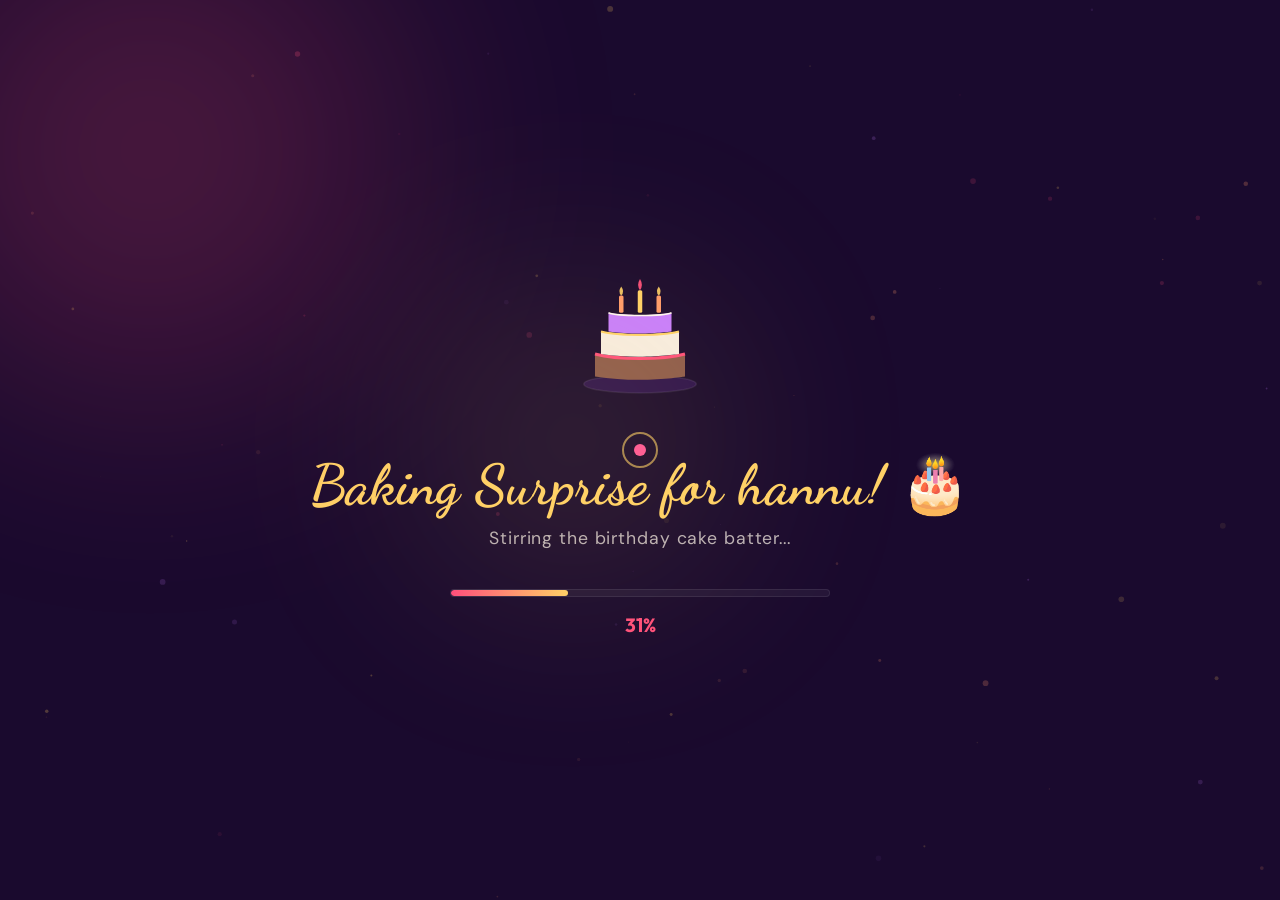
<file: cake.html>
<!DOCTYPE html>
<html lang="en">
<head>
  <meta charset="UTF-8">
  <meta name="viewport" content="width=device-width, initial-scale=1.0">
  <title>Baking the Surprise... 🎂</title>
  <link href="https://fonts.googleapis.com/css2?family=Outfit:wght@300;400;500;600;700;800&family=Dancing+Script:wght@700&family=DM+Sans:wght@300;400;500;700&display=swap" rel="stylesheet">
  <link rel="stylesheet" href="style.css">
</head>
<body>

  <!-- Custom Cursor -->
  <div id="cursor"></div>
  <div id="cursor-trail"></div>

  <!-- Background Particle Canvas -->
  <canvas id="bg-canvas"></canvas>

  <div class="loading-container">
    <div class="hero-glow glow-1"></div>
    <div class="hero-glow glow-3"></div>

    <!-- Small SVG Cake illustration -->
    <div class="loading-cake">
      <svg viewBox="0 0 200 200" xmlns="http://www.w3.org/2000/svg">
        <!-- Plate -->
        <ellipse cx="100" cy="160" rx="75" ry="12" fill="var(--mid)" stroke="var(--border-glass)" stroke-width="2"/>
        
        <!-- Bottom Layer (Chocolate) -->
        <path d="M40 120 C 40 120, 100 130, 160 120 L 160 150 C 160 150, 100 160, 40 150 Z" fill="#8d5b4c" />
        <path d="M40 120 C 70 128, 130 128, 160 120" fill="none" stroke="var(--primary)" stroke-width="4"/>
        
        <!-- Middle Layer (Vanilla/Cream) -->
        <path d="M48 90 C 48 90, 100 98, 152 90 L 152 120 C 152 120, 100 128, 48 120 Z" fill="#f7ede2" />
        <path d="M48 90 C 70 96, 130 96, 152 90" fill="none" stroke="var(--secondary)" stroke-width="3"/>

        <!-- Top Layer (Berry) -->
        <path d="M58 65 C 58 65, 100 72, 142 65 L 142 90 C 142 90, 100 96, 58 90 Z" fill="var(--lilac)" />
        <path d="M58 65 C 70 70, 130 70, 142 65" fill="none" stroke="#fff8f0" stroke-width="2"/>

        <!-- Candles -->
        <!-- Center Candle -->
        <rect x="97" y="35" width="6" height="30" fill="var(--secondary)" rx="2"/>
        <path d="M100 20 Q105 28 100 35 Q95 28 100 20 Z" fill="var(--primary)" opacity="0.95"/>
        
        <!-- Left Candle -->
        <rect x="72" y="42" width="6" height="23" fill="var(--accent)" rx="2"/>
        <path d="M75 30 Q80 37 75 42 Q70 37 75 30 Z" fill="var(--secondary)" opacity="0.9"/>
        
        <!-- Right Candle -->
        <rect x="122" y="42" width="6" height="23" fill="var(--accent)" rx="2"/>
        <path d="M125 30 Q130 37 125 42 Q120 37 125 30 Z" fill="var(--secondary)" opacity="0.9"/>
      </svg>
    </div>

    <!-- Status Loading Message -->
    <h1 class="loading-text">Baking the Birthday Magic...</h1>
    <p class="loading-subtext" id="status-desc">Pre-heating ovens and whipping the frosting...</p>

    <!-- Progress Loader Bar -->
    <div class="progress-container">
      <div class="progress-bar-fill" id="progress-fill"></div>
    </div>
    
    <div class="progress-counter" id="progress-counter">0%</div>
  </div>

  <!-- Shared Javascript -->
  <script src="shared.js"></script>
  <script>
    const progressFill = document.getElementById("progress-fill");
    const progressCounter = document.getElementById("progress-counter");
    const statusDesc = document.getElementById("status-desc");

    const recipientName = activeConfig ? activeConfig.name : "hannu";
    document.querySelector(".loading-text").textContent = `Baking Surprise for ${recipientName}! 🎂`;

    const statusUpdates = [
      { pct: 0, text: "Pre-heating ovens & preparing frosting..." },
      { pct: 15, text: "Measuring ingredients with lots of love..." },
      { pct: 30, text: "Stirring the birthday cake batter..." },
      { pct: 45, text: "Pouring the mixture into layers..." },
      { pct: 60, text: "Baking the sponge cake layers..." },
      { pct: 75, text: "Spreading sweet cream & strawberry syrup..." },
      { pct: 90, text: "Lighting the virtual candles..." },
      { pct: 98, text: "Ready to blow out!" }
    ];

    let currentProgress = 0;
    const duration = 3500; // 3.5 seconds
    const intervalTime = 40; // update speed
    const increment = (100 / (duration / intervalTime));

    const loadingTimer = setInterval(() => {
      currentProgress += increment;
      if (currentProgress >= 100) {
        currentProgress = 100;
        clearInterval(loadingTimer);
        
        // Final chime sound
        playSuccessChime();

        // Redirect
        setTimeout(() => {
          window.location.href = "celebration.html";
        }, 300);
      }

      const roundedProgress = Math.floor(currentProgress);
      progressFill.style.width = roundedProgress + "%";
      progressCounter.textContent = roundedProgress + "%";

      // Update description text based on percentage
      const matchingStatus = statusUpdates.reduce((prev, curr) => {
        return (roundedProgress >= curr.pct) ? curr : prev;
      }, statusUpdates[0]);
      
      statusDesc.textContent = matchingStatus.text;
    }, intervalTime);
  </script>
</body>
</html>
</file>
<file: style.css>
/* ─── CUSTOM THEME VARIABLES ────────────────── */
:root {
  --primary: #ff4f7b;
  --primary-glow: rgba(255, 79, 123, 0.4);
  --secondary: #ffd166;
  --secondary-glow: rgba(255, 209, 102, 0.4);
  --accent: #ff9b6a;
  --lilac: #c77dff;
  --cream: #fff8f0;
  --dark: #1a0a2e;
  --mid: #2d124d;
  --bg-glass: rgba(255, 255, 255, 0.04);
  --border-glass: rgba(255, 255, 255, 0.08);
  --font-heading: 'Outfit', sans-serif;
  --font-body: 'DM Sans', sans-serif;
  --font-handwriting: 'Dancing Script', cursive;
  --shadow-glow: 0 8px 32px var(--primary-glow);
}

[data-theme="cosmic"] {
  --primary: #e0aaff;
  --primary-glow: rgba(224, 170, 255, 0.4);
  --secondary: #c77dff;
  --secondary-glow: rgba(199, 125, 255, 0.4);
  --accent: #9d4edd;
  --lilac: #5a189a;
  --dark: #10002b;
  --mid: #240046;
  --cream: #f3e5f5;
  --bg-glass: rgba(255, 255, 255, 0.03);
  --border-glass: rgba(199, 125, 255, 0.15);
}

[data-theme="emerald"] {
  --primary: #52b788;
  --primary-glow: rgba(82, 183, 136, 0.4);
  --secondary: #d4af37;
  --secondary-glow: rgba(212, 175, 55, 0.4);
  --accent: #74c69d;
  --lilac: #2d6a4f;
  --dark: #081c15;
  --mid: #1b4332;
  --cream: #e8f5e9;
  --bg-glass: rgba(255, 255, 255, 0.04);
  --border-glass: rgba(82, 183, 136, 0.15);
}

[data-theme="retro"] {
  --primary: #ff007f;
  --primary-glow: rgba(255, 0, 127, 0.5);
  --secondary: #00ffff;
  --secondary-glow: rgba(0, 255, 255, 0.5);
  --accent: #39ff14;
  --lilac: #bd00ff;
  --dark: #050505;
  --mid: #151515;
  --cream: #f0f0f0;
  --bg-glass: rgba(255, 255, 255, 0.05);
  --border-glass: rgba(255, 0, 127, 0.2);
}

/* ─── BASE RESET & STYLES ──────────────────── */
*, *::before, *::after { box-sizing: border-box; margin: 0; padding: 0; }
html { scroll-behavior: smooth; height: 100%; }
body {
  background: var(--dark);
  color: var(--cream);
  font-family: var(--font-body);
  overflow-x: hidden;
  min-height: 100vh;
  cursor: none;
  transition: background 0.5s ease;
  position: relative;
}

/* Custom Scrollbar */
::-webkit-scrollbar { width: 8px; height: 8px; }
::-webkit-scrollbar-track { background: var(--dark); }
::-webkit-scrollbar-thumb { background: var(--mid); border-radius: 99px; }
::-webkit-scrollbar-thumb:hover { background: var(--primary); }

/* ─── CANVAS CONFETTI BG ────────────────────── */
#bg-canvas {
  position: fixed; inset: 0; z-index: 0; pointer-events: none;
  opacity: .45;
}

/* ─── CUSTOM CURSOR ─────────────────────────── */
#cursor {
  width: 12px; height: 12px;
  background: var(--primary);
  border-radius: 50%;
  position: fixed; top: 0; left: 0;
  pointer-events: none; z-index: 99999;
  transform: translate3d(0, 0, 0) translate(-50%,-50%);
  mix-blend-mode: screen;
  transition: background 0.3s;
}
#cursor-trail {
  width: 36px; height: 36px;
  border: 2px solid var(--secondary);
  border-radius: 50%;
  position: fixed; top: 0; left: 0;
  pointer-events: none; z-index: 99998;
  transform: translate3d(0, 0, 0) translate(-50%,-50%);
  opacity: .6;
  transition: width 0.25s, height 0.25s, border-color 0.25s, background 0.25s;
}

/* ─── KEYFRAME ANIMATIONS ────────────────────── */
@keyframes floatGlow {
  0%,100% { transform: translate(0,0) scale(1); }
  50%      { transform: translate(30px,-30px) scale(1.15); }
}
@keyframes fadeUp   { from { opacity:0; transform:translateY(30px); } to { opacity:1; transform:none; } }
@keyframes fadeDown { from { opacity:0; transform:translateY(-20px); } to { opacity:1; transform:none; } }
@keyframes flicker {
  0% { transform: scale(1) rotate(-2deg); }
  100% { transform: scale(1.1) rotate(2deg); }
}
@keyframes heartbeat {
  0%,100% { transform: scale(1); }
  14%      { transform: scale(1.2); }
  28%      { transform: scale(1); }
  42%      { transform: scale(1.15); }
  56%      { transform: scale(1); }
}
@keyframes riseUp {
  0%   { transform: translateY(0) rotate(-8deg); opacity: 0; }
  10%  { opacity: .7; }
  90%  { opacity: .7; }
  100% { transform: translateY(-110vh) rotate(8deg); opacity: 0; }
}
@keyframes rotateSlow { to { transform: rotate(360deg); } }
@keyframes pulseGlow {
  0%, 100% { box-shadow: 0 0 15px var(--primary-glow); }
  50% { box-shadow: 0 0 30px var(--primary); }
}
@keyframes floatUpStar {
  0% { transform: translateY(100vh) scale(0); opacity: 0; }
  10% { opacity: 1; }
  90% { opacity: 1; }
  100% { transform: translateY(-20vh) translateX(var(--star-tx)) scale(1.5) rotate(720deg); opacity: 0; }
}
@keyframes shake {
  0%, 100% { transform: scale(1.05) rotate(0deg); box-shadow: 0 0 25px var(--secondary); }
  25% { transform: scale(1.05) rotate(-3deg); }
  75% { transform: scale(1.05) rotate(3deg); }
}

/* Confetti Falling */
.confetti-piece {
  position: fixed; top: -10px;
  width: 8px; height: 14px;
  border-radius: 2px;
  pointer-events: none; z-index: 9997;
  animation: confettiFall linear forwards;
}
@keyframes confettiFall {
  0%   { transform: translate(0,0) rotateZ(0deg);   opacity: 1; }
  100% { transform: translate(var(--tx), 100vh) rotateZ(720deg); opacity: 0; }
}

/* ─── GLOWS & BACKGROUND EFFECTS ──────────────── */
.hero-glow {
  position: absolute;
  width: 500px; height: 500px;
  border-radius: 50%;
  filter: blur(120px);
  opacity: .2;
  pointer-events: none;
  z-index: 0;
}
.glow-1 { background: var(--primary); top: -100px; left: -100px; animation: floatGlow 8s ease-in-out infinite; }
.glow-2 { background: var(--lilac); bottom: -100px; right: -100px; animation: floatGlow 10s ease-in-out infinite reverse; }
.glow-3 { background: var(--secondary); top: 35%; left: 35%; width: 250px; height: 250px; animation: floatGlow 6s ease-in-out infinite 2s; }

/* ─── LAYOUTS & CONTAINERS ────────────────────── */
.reveal { opacity: 0; transform: translateY(40px); transition: opacity .8s ease, transform .8s ease; }
.reveal.visible { opacity: 1; transform: none; }

.section-label {
  font-size: .75rem; letter-spacing: .25em; text-transform: uppercase;
  color: var(--lilac); margin-bottom: 0.5rem;
  font-weight: 700;
  text-align: center;
}
.section-title {
  font-family: var(--font-heading);
  font-size: clamp(2rem, 6vw, 3.5rem);
  font-weight: 700;
  text-align: center; margin-bottom: 1rem;
}
.section-title em {
  font-style: italic;
  background: linear-gradient(135deg, var(--secondary), var(--accent));
  -webkit-background-clip: text; -webkit-text-fill-color: transparent; background-clip: text;
}
.divider {
  max-width: 200px; height: 2px; margin: 1rem auto;
  background: linear-gradient(90deg, transparent, var(--secondary), transparent);
}

/* ─── PAGE 1: PASSCODE SPLIT SCREEN ───────────── */
.split-screen {
  display: flex;
  min-height: 100vh;
  width: 100%;
}
.split-left {
  flex: 1.2;
  position: relative;
  background: linear-gradient(135deg, var(--mid), var(--dark));
  display: flex;
  align-items: center;
  justify-content: center;
  overflow: hidden;
}
.split-left img {
  width: 100%;
  height: 100%;
  object-fit: cover;
  opacity: 0.75;
  filter: contrast(1.1) brightness(0.85);
  transition: transform 12s ease;
}
.split-screen:hover .split-left img {
  transform: scale(1.08);
}
.split-left-overlay {
  position: absolute;
  inset: 0;
  background: linear-gradient(to right, rgba(26, 10, 46, 0.4), var(--dark));
  z-index: 1;
}
.split-left-photo {
  position: absolute;
  top: 10%;
  left: 8%;
  width: 240px;
  height: 320px;
  border-radius: 26px;
  overflow: hidden;
  border: 2px solid rgba(255, 255, 255, 0.18);
  box-shadow: 0 30px 70px rgba(0, 0, 0, 0.35);
  background: rgba(255, 255, 255, 0.05);
  z-index: 2;
}
.split-left-photo img {
  width: 100%;
  height: 100%;
  object-fit: cover;
  display: block;
}
.split-left-content {
  position: absolute;
  bottom: 10%;
  left: 8%;
  z-index: 2;
  max-width: 80%;
  text-align: left;
}
.split-left-title {
  font-family: var(--font-heading);
  font-size: clamp(2.5rem, 5vw, 4.5rem);
  font-weight: 800;
  line-height: 1.1;
  background: linear-gradient(135deg, #fff, var(--secondary));
  -webkit-background-clip: text; -webkit-text-fill-color: transparent;
}
.split-left-subtitle {
  font-size: 1.2rem;
  color: rgba(255, 248, 240, 0.8);
  margin-top: 1rem;
  font-family: var(--font-handwriting);
  font-size: 1.8rem;
}

.split-right {
  flex: 1;
  display: flex;
  flex-direction: column;
  align-items: center;
  justify-content: center;
  padding: 3rem;
  position: relative;
  z-index: 2;
}

.passcode-card {
  background: var(--bg-glass);
  border: 1px solid var(--border-glass);
  border-radius: 28px;
  padding: 3rem;
  width: 100%;
  max-width: 440px;
  text-align: center;
  backdrop-filter: blur(20px);
  -webkit-backdrop-filter: blur(20px);
  box-shadow: 0 15px 35px rgba(0,0,0,0.3);
  z-index: 10;
  animation: fadeUp 0.8s ease;
}

.passcode-title {
  font-family: var(--font-heading);
  font-size: 1.8rem;
  font-weight: 700;
  margin-bottom: 0.5rem;
}
.passcode-subtitle {
  font-size: 0.9rem;
  color: rgba(255,248,240,0.6);
  margin-bottom: 2rem;
}

/* Digits entries */
.passcode-inputs {
  display: flex;
  justify-content: space-between;
  gap: 8px;
  margin-bottom: 1.5rem;
}
.digit-input {
  width: 50px;
  height: 60px;
  background: rgba(255,255,255,0.05);
  border: 1px solid var(--border-glass);
  border-radius: 12px;
  font-family: var(--font-heading);
  font-size: 1.8rem;
  font-weight: 700;
  text-align: center;
  color: var(--cream);
  transition: all 0.3s cubic-bezier(0.175, 0.885, 0.32, 1.275);
}
.digit-input:focus {
  outline: none;
  border-color: var(--primary);
  background: rgba(255, 79, 123, 0.1);
  box-shadow: 0 0 12px var(--primary-glow);
  transform: scale(1.05);
}

.btn-primary {
  display: inline-flex;
  align-items: center;
  justify-content: center;
  gap: 8px;
  width: 100%;
  background: linear-gradient(135deg, var(--primary), var(--accent));
  color: #fff;
  border: none;
  border-radius: 99px;
  padding: 0.9rem 2rem;
  font-size: 1rem;
  font-weight: 600;
  cursor: none;
  box-shadow: var(--shadow-glow);
  transition: all 0.3s;
  margin-top: 1rem;
}
.btn-primary:hover {
  transform: translateY(-2px);
  box-shadow: 0 12px 40px var(--primary-glow);
}

.btn-secondary {
  display: inline-flex;
  align-items: center;
  justify-content: center;
  gap: 8px;
  width: 100%;
  background: rgba(255,255,255,0.05);
  border: 1px solid var(--border-glass);
  color: var(--secondary);
  border-radius: 99px;
  padding: 0.8rem 2rem;
  font-size: 0.9rem;
  font-weight: 500;
  cursor: none;
  transition: all 0.3s;
  margin-top: 0.8rem;
}
.btn-secondary:hover {
  background: rgba(255, 209, 102, 0.15);
  border-color: var(--secondary);
}

/* Large Passcode Overlay */
.large-passcode-overlay {
  position: fixed;
  inset: 0;
  background: rgba(10, 3, 20, 0.95);
  backdrop-filter: blur(25px);
  -webkit-backdrop-filter: blur(25px);
  display: flex;
  flex-direction: column;
  align-items: center;
  justify-content: center;
  z-index: 1000;
  opacity: 0;
  pointer-events: none;
  transition: opacity 0.5s ease;
}
.large-passcode-overlay.active {
  opacity: 1;
  pointer-events: all;
}
.large-passcode-content {
  text-align: center;
  transform: scale(0.9);
  transition: transform 0.5s cubic-bezier(0.175, 0.885, 0.32, 1.275);
}
.large-passcode-overlay.active .large-passcode-content {
  transform: scale(1);
}
.large-passcode-lbl {
  font-size: 1.1rem;
  text-transform: uppercase;
  letter-spacing: 0.3em;
  color: var(--secondary);
  margin-bottom: 1.5rem;
}
.large-passcode-digits {
  font-family: var(--font-heading);
  font-size: clamp(4rem, 15vw, 9rem);
  font-weight: 800;
  line-height: 1;
  letter-spacing: 0.15em;
  padding-left: 0.15em;
  background: linear-gradient(135deg, #fff 20%, var(--primary) 60%, var(--secondary) 100%);
  -webkit-background-clip: text;
  -webkit-text-fill-color: transparent;
  filter: drop-shadow(0 0 30px var(--primary-glow));
  animation: pulseGlow 2.5s infinite;
}
.large-passcode-desc {
  margin-top: 2rem;
  font-size: 1.1rem;
  color: rgba(255,248,240,0.6);
  max-width: 400px;
}
.large-passcode-close {
  margin-top: 3rem;
  background: var(--bg-glass);
  border: 1px solid var(--border-glass);
  padding: 0.8rem 2rem;
  color: var(--cream);
  border-radius: 99px;
  cursor: none;
  font-weight: 600;
  transition: all 0.3s;
}
.large-passcode-close:hover {
  background: var(--cream);
  color: var(--dark);
}

.error-message {
  color: var(--primary);
  font-size: 0.85rem;
  margin-top: 8px;
  height: 18px;
  opacity: 0;
  transition: opacity 0.3s;
}
.error-message.show {
  opacity: 1;
}

/* ─── PAGE 2: CAKE & LOADING SCREEN ───────────── */
.loading-container {
  display: flex;
  flex-direction: column;
  align-items: center;
  justify-content: center;
  min-height: 100vh;
  padding: 2rem;
  text-align: center;
  position: relative;
  z-index: 10;
}
.loading-cake {
  margin-bottom: 2rem;
  animation: bounce 1.8s ease-in-out infinite alternate;
}
@keyframes bounce {
  0% { transform: translateY(0) scale(1); }
  100% { transform: translateY(-15px) scale(1.02); }
}

.loading-cake svg {
  width: 150px;
  height: 150px;
}

.loading-text {
  font-family: var(--font-handwriting);
  font-size: clamp(2rem, 5vw, 3.5rem);
  color: var(--secondary);
  margin-bottom: 0.5rem;
  animation: fadeUp 1s ease;
}
.loading-subtext {
  font-size: 1.1rem;
  color: rgba(255, 248, 240, 0.7);
  margin-bottom: 2.5rem;
  letter-spacing: 0.05em;
}

.progress-container {
  width: 100%;
  max-width: 380px;
  background: rgba(255, 255, 255, 0.05);
  border: 1px solid var(--border-glass);
  height: 8px;
  border-radius: 99px;
  overflow: hidden;
  position: relative;
}
.progress-bar-fill {
  height: 100%;
  background: linear-gradient(90deg, var(--primary), var(--secondary));
  width: 0%;
  border-radius: 99px;
  transition: width 0.1s linear;
}
.progress-counter {
  margin-top: 1rem;
  font-family: var(--font-heading);
  font-size: 1.2rem;
  font-weight: 700;
  color: var(--primary);
}

/* ─── PAGE 3: CELEBRATION & WISH ─────────────── */
.celebration-hero {
  min-height: 100vh;
  display: flex;
  flex-direction: column;
  align-items: center;
  justify-content: center;
  text-align: center;
  padding: 3rem 2rem;
  position: relative;
  z-index: 5;
}
.celebration-title-container {
  margin-bottom: 2rem;
  animation: fadeDown 1.2s cubic-bezier(0.16, 1, 0.3, 1);
}
.celebration-eyebrow {
  font-family: var(--font-handwriting);
  font-size: clamp(2rem, 5vw, 3.2rem);
  color: var(--accent);
  margin-bottom: 0.5rem;
}
.celebration-giant-text {
  font-family: var(--font-heading);
  font-size: clamp(4.5rem, 14vw, 10rem);
  font-weight: 900;
  line-height: 0.9;
  letter-spacing: -0.04em;
  background: linear-gradient(135deg, #fff 10%, var(--primary) 40%, var(--secondary) 85%);
  -webkit-background-clip: text;
  -webkit-text-fill-color: transparent;
  filter: drop-shadow(0 0 40px var(--primary-glow));
}
.celebration-subtitle {
  font-size: 1.25rem;
  color: rgba(255,248,240,0.7);
  max-width: 600px;
  margin: 1.5rem auto 0;
  line-height: 1.6;
}

/* Interactive Wishing Well Component */
.wish-card-panel {
  background: var(--bg-glass);
  border: 1px solid var(--border-glass);
  border-radius: 28px;
  padding: 3rem 2.5rem;
  width: 100%;
  max-width: 580px;
  margin: 4rem auto 0;
  backdrop-filter: blur(16px);
  -webkit-backdrop-filter: blur(16px);
  box-shadow: 0 20px 50px rgba(0,0,0,0.3);
  text-align: center;
  position: relative;
  z-index: 10;
}
.wish-card-panel::before {
  content: '🌟';
  font-size: 2.2rem;
  position: absolute;
  top: -24px;
  left: calc(50% - 1.1rem);
  filter: drop-shadow(0 0 10px var(--secondary));
}
.wish-form {
  display: flex;
  flex-direction: column;
  gap: 1.2rem;
  margin-top: 2rem;
  text-align: left;
}
.wish-input-group {
  display: flex;
  flex-direction: column;
  gap: 0.5rem;
}
.wish-input-group label {
  font-size: 0.75rem;
  font-weight: 700;
  text-transform: uppercase;
  letter-spacing: 0.1em;
  color: var(--secondary);
}
.wish-input, .wish-textarea {
  background: rgba(255,255,255,0.05);
  border: 1px solid var(--border-glass);
  color: var(--cream);
  padding: 0.9rem 1.2rem;
  border-radius: 12px;
  font-family: inherit;
  font-size: 0.95rem;
  transition: all 0.3s;
}
.wish-textarea {
  resize: none;
  height: 100px;
}
.wish-input:focus, .wish-textarea:focus {
  outline: none;
  border-color: var(--primary);
  background: rgba(255, 79, 123, 0.05);
  box-shadow: 0 0 10px rgba(255, 79, 123, 0.2);
}

.candle-interactive-box {
  display: flex;
  flex-direction: column;
  align-items: center;
  margin: 2rem 0;
  position: relative;
}
.glow-star-particle {
  position: fixed;
  pointer-events: none;
  font-size: 1.8rem;
  z-index: 999;
  animation: floatUpStar 2.5s cubic-bezier(0.25, 1, 0.5, 1) forwards;
}

/* Virtual Cake & Candles */
.cake {
  position: relative; width: 200px; height: 160px;
  margin-top: 35px; cursor: pointer;
}
.layer {
  position: absolute; width: 100%; border-radius: 20px 20px 10px 10px;
  box-shadow: 0 8px 25px rgba(0,0,0,0.3);
}
.layer-bottom {
  bottom: 0; height: 60px; background: #8d5b4c;
  border-bottom: 8px solid var(--mid);
}
.layer-bottom::before {
  content:''; position: absolute; top:0; left:0; width:100%; height:15px;
  background: var(--primary); border-radius: 20px 20px 0 0;
}
.layer-middle {
  bottom: 40px; left: 10px; width: 180px; height: 50px;
  background: #f7ede2;
}
.layer-middle::before {
  content:''; position: absolute; top:0; left:0; width:100%; height:12px;
  background: var(--secondary); border-radius: 20px 20px 0 0;
}
.layer-top {
  bottom: 80px; left: 20px; width: 160px; height: 45px;
  background: var(--lilac);
  border-radius: 15px 15px 5px 5px;
}
.layer-top::before {
  content:''; position: absolute; top:0; left:0; width:100%; height:10px;
  background: #fff8f0; border-radius: 15px 15px 0 0;
}
.candles-container {
  position: absolute; bottom: 115px; left: 0; width: 100%;
  display: flex; justify-content: center; gap: 12px;
}
.candle {
  position: relative; width: 8px; height: 40px;
  background: linear-gradient(to right, var(--secondary), var(--accent));
  border-radius: 3px 3px 0 0;
}
.wick {
  position: absolute; top: -5px; left: 3px; width: 2px; height: 5px;
  background: #2a085c;
}
.flame {
  position: absolute; top: -16px; left: -2px; width: 12px; height: 18px;
  background: radial-gradient(circle at bottom, #fff, var(--secondary) 40%, var(--primary) 80%);
  border-radius: 50% 50% 20% 20% / 60% 60% 40% 40%;
  animation: flicker 1s infinite alternate;
  box-shadow: 0 0 15px var(--secondary);
  z-index: 50;
  transition: transform 0.3s ease, opacity 0.3s ease;
}
.flame.blown {
  transform: scale(0); opacity: 0; pointer-events: none;
}

/* Sticky Wishes Wall */
.wishes-section {
  padding: 6rem 2rem;
  max-width: 1000px;
  margin: 0 auto;
  position: relative;
  z-index: 5;
}
.wishes-grid {
  display: grid;
  grid-template-columns: repeat(auto-fill, minmax(260px, 1fr));
  grid-auto-rows: minmax(320px, auto);
  gap: 2rem;
  width: 100%;
  margin-top: 3rem;
  align-items: stretch;
}
.sticky-note {
  background: #fef08a; color: #2d1a5c;
  padding: 2.2rem 1.8rem; border-radius: 4px;
  box-shadow: 5px 10px 20px rgba(0,0,0,0.2);
  min-height: 320px; display: flex; flex-direction: column;
  justify-content: space-between;
  position: relative;
  transform: rotate(var(--rot));
  transition: transform 0.3s, box-shadow 0.3s;
}
.sticky-note::before {
  content: ''; position: absolute; top: 0; left: 0; right: 0; height: 12px;
  background: rgba(0,0,0,0.06);
}
.sticky-note::after {
  content: '📌'; position: absolute; top: -14px; left: calc(50% - 10px);
  font-size: 1.3rem;
}
.sticky-note:hover {
  transform: scale(1.06) rotate(0deg);
  box-shadow: 10px 15px 30px rgba(0,0,0,0.3);
  z-index: 10;
}
.sticky-note.color-pink { background: #ffa6c9; color: #3d0a21; }
.sticky-note.color-blue { background: #a2e2fc; color: #022d42; }
.sticky-note.color-purple { background: #e6c5fc; color: #31074a; }
.sticky-note.color-gold { background: #ffe494; color: #403002; }
.sticky-note.color-green { background: #b4f5cd; color: #033014; }
.sticky-note.color-black { background: #2d2d2d; color: #ffffff; }
.sticky-icon { font-size: 2rem; margin-bottom: 0.5rem; }
.sticky-text { font-family: var(--font-handwriting); font-size: 1.35rem; line-height: 1.5; flex-grow: 1; overflow-wrap: break-word; word-break: break-word; }
.sticky-author { text-align: right; font-size: 0.85rem; font-weight: 700; margin-top: 1rem; opacity: 0.75; overflow-wrap: break-word; word-break: break-word; }

/* ─── PAGE 4: PHOTO GALLERY CAROUSEL ────────── */
.gallery-container {
  max-width: 900px;
  margin: 3rem auto 0;
  padding: 0 2rem;
  position: relative;
  z-index: 5;
}
.gallery-slider-wrapper {
  position: relative;
  width: 100%;
  overflow: hidden;
  border-radius: 20px;
  min-height: 440px;
  display: flex;
  align-items: center;
}
.gallery-slides {
  display: flex;
  transition: transform 0.6s cubic-bezier(0.25, 1, 0.5, 1);
  width: 100%;
  height: 100%;
}
.gallery-slide-item {
  min-width: 100%;
  padding: 1rem;
  display: flex;
  justify-content: center;
  align-items: center;
}

/* Polaroid Card formatting */
.polaroid-card {
  background: #fff;
  padding: 1.2rem 1.2rem 2.8rem 1.2rem;
  box-shadow: 0 15px 35px rgba(0,0,0,0.35);
  border-radius: 4px;
  width: 100%;
  max-width: 320px;
  transform: rotate(var(--rot, 0deg));
  transition: transform 0.4s ease, box-shadow 0.3s;
  cursor: none;
}
.polaroid-card:hover {
  transform: scale(1.05) rotate(0deg);
  box-shadow: 0 25px 50px rgba(0,0,0,0.45);
}
.polaroid-card {
  --img-pos-y: 20%; /* default vertical focus for images (tune this value) */
}

.polaroid-card img {
  width: 100%;
  height: 280px; /* slightly taller so subject fits better */
  object-fit: cover; /* fill the frame while preserving aspect ratio */
  object-position: center var(--img-pos-y); /* vertical offset to better show heads */
  transition: object-position 180ms ease; /* smooth adjustments when changing the var */
  border: 1px solid rgba(0,0,0,0.08);
}
.polaroid-caption {
  font-family: var(--font-handwriting);
  font-size: 1.6rem;
  color: #2d1a5c;
  text-align: center;
  margin-top: 1rem;
  font-weight: 700;
}

/* Slider navigation arrows */
.slider-arrow {
  position: absolute;
  top: 50%;
  transform: translateY(-50%);
  width: 50px;
  height: 50px;
  border-radius: 50%;
  background: var(--bg-glass);
  border: 1px solid var(--border-glass);
  color: var(--cream);
  font-size: 1.2rem;
  display: flex;
  align-items: center;
  justify-content: center;
  cursor: none;
  z-index: 10;
  transition: all 0.3s;
  backdrop-filter: blur(10px);
}
.slider-arrow:hover {
  background: var(--primary);
  border-color: var(--primary);
  color: #fff;
  box-shadow: 0 0 15px var(--primary-glow);
}
.slider-arrow.prev { left: 0px; }
.slider-arrow.next { right: 0px; }

.slider-dots {
  display: flex;
  justify-content: center;
  gap: 8px;
  margin-top: 2rem;
}
.slider-dot {
  width: 10px;
  height: 10px;
  border-radius: 50%;
  background: rgba(255,255,255,0.2);
  border: none;
  cursor: none;
  transition: all 0.3s;
}
.slider-dot.active {
  background: var(--primary);
  width: 24px;
  border-radius: 99px;
  box-shadow: 0 0 10px var(--primary-glow);
}

/* ─── MUSIC PLAYER ──────────────────────────── */
.music-section {
  padding: 5rem 2rem;
  text-align: center;
  position: relative;
  z-index: 5;
}
.music-player {
  display: inline-flex; flex-direction: column; align-items: center;
  background: var(--bg-glass);
  border: 1px solid var(--border-glass);
  backdrop-filter: blur(12px);
  -webkit-backdrop-filter: blur(12px);
  border-radius: 28px; padding: 2.5rem 3rem;
  max-width: 360px; width: 100%;
  margin: 2rem auto 0;
  gap: 1.5rem;
  box-shadow: 0 15px 40px rgba(0,0,0,0.25);
}
.music-cover {
  width: 130px; height: 130px; border-radius: 50%;
  background: linear-gradient(135deg, var(--primary), var(--lilac), var(--secondary));
  display: flex; align-items: center; justify-content: center;
  font-size: 3.2rem;
  box-shadow: 0 0 40px var(--primary-glow);
  animation: spin 8s linear infinite paused;
}
.music-cover.playing { animation-play-state: running; }

.music-info { text-align: center; }
.music-title {
  font-family: var(--font-heading);
  font-size: 1.25rem; font-weight: 700;
}
.music-sub { font-size: .8rem; color: rgba(255,248,240,.4); margin-top: .2rem; }
.music-controls { display: flex; align-items: center; gap: 1.5rem; }
.ctrl-btn {
  background: none; border: none; cursor: none;
  color: rgba(255,248,240,.5); font-size: 1.4rem;
  transition: color .2s, transform .2s;
}
.ctrl-btn:hover { color: var(--secondary); transform: scale(1.2); }
.ctrl-btn.main {
  width: 56px; height: 56px; border-radius: 50%;
  background: linear-gradient(135deg, var(--primary), var(--accent));
  color: #fff; font-size: 1.5rem;
  display: flex; align-items: center; justify-content: center;
  box-shadow: 0 8px 30px var(--primary-glow);
  transition: transform .2s, box-shadow .2s;
}
.ctrl-btn.main:hover { transform: scale(1.1); box-shadow: 0 12px 40px var(--primary-glow); }
.progress-bar {
  width: 100%; height: 4px;
  background: rgba(255,255,255,.1); border-radius: 99px; overflow: hidden;
}
.progress-fill {
  height: 100%;
  background: linear-gradient(90deg, var(--primary), var(--secondary));
  border-radius: 99px; width: 0%;
  transition: width 0.1s linear;
}

/* ─── TIMELINE ──────────────────────────────── */
.timeline-section {
  padding: 6rem 2rem;
  max-width: 750px;
  margin: 0 auto;
  position: relative;
  z-index: 5;
}
.timeline {
  position: relative; margin-top: 3.5rem;
}
.timeline::before {
  content: ''; position: absolute; left: 50%; top: 0; bottom: 0;
  width: 2px;
  background: linear-gradient(180deg, var(--primary), var(--lilac), transparent);
  transform: translateX(-50%);
}
.tl-item {
  display: flex; align-items: flex-start; gap: 2.5rem;
  margin-bottom: 3.5rem; position: relative;
}
.tl-item:nth-child(even) { flex-direction: row-reverse; }
.tl-content {
  flex: 1;
  background: var(--bg-glass);
  border: 1px solid var(--border-glass);
  backdrop-filter: blur(12px);
  -webkit-backdrop-filter: blur(12px);
  border-radius: 20px; padding: 1.6rem 1.8rem;
  transition: transform .3s, border-color .3s;
}
.tl-content:hover {
  transform: translateY(-4px); border-color: var(--secondary-glow);
}
.tl-dot {
  width: 44px; height: 44px; border-radius: 50%; flex-shrink: 0;
  background: linear-gradient(135deg, var(--primary), var(--lilac));
  display: flex; align-items: center; justify-content: center;
  font-size: 1.3rem;
  box-shadow: 0 0 20px var(--primary-glow);
  z-index: 1;
}
.tl-year {
  font-size: .8rem; letter-spacing: .15em; text-transform: uppercase;
  color: var(--secondary); margin-bottom: .4rem;
  font-weight: 700;
}
.tl-title {
  font-family: var(--font-heading);
  font-weight: 700; font-size: 1.1rem;
}
.tl-desc {
  font-size: .9rem; color: rgba(255,248,240,.6);
  margin-top: .4rem; line-height: 1.6;
}

/* ─── CUSTOM DRAWER DRAWER ────────────────────── */
.customizer-toggle {
  position: fixed; bottom: 25px; right: 25px;
  width: 56px; height: 56px; border-radius: 50%;
  background: linear-gradient(135deg, var(--primary), var(--accent));
  box-shadow: 0 8px 30px var(--primary-glow);
  display: flex; align-items: center; justify-content: center;
  font-size: 1.5rem; color: #fff; cursor: none; z-index: 9999;
  border: none; transition: transform 0.3s, box-shadow 0.3s;
  animation: rotateSlow 15s linear infinite;
}
.customizer-toggle:hover {
  transform: scale(1.1); box-shadow: 0 12px 40px var(--primary-glow);
}

.drawer {
  position: fixed; top: 0; right: -400px; width: 400px; height: 100vh;
  background: rgba(26, 10, 46, 0.96);
  backdrop-filter: blur(20px);
  -webkit-backdrop-filter: blur(20px);
  border-left: 1px solid var(--border-glass);
  box-shadow: -10px 0 40px rgba(0,0,0,0.5);
  z-index: 100000; display: flex; flex-direction: column;
  transition: right 0.4s cubic-bezier(0.16, 1, 0.3, 1);
}
.drawer.open { right: 0; }

.drawer-header {
  padding: 1.5rem; border-bottom: 1px solid var(--border-glass);
  display: flex; justify-content: space-between; align-items: center;
}
.drawer-title { font-family: var(--font-heading); font-size: 1.25rem; font-weight: 700; color: var(--secondary); }
.drawer-close { background: none; border: none; font-size: 1.8rem; color: var(--cream); cursor: none; }

.drawer-content {
  padding: 1.5rem; overflow-y: auto; flex-grow: 1;
  display: flex; flex-direction: column; gap: 1.2rem;
}
.form-group {
  display: flex; flex-direction: column; gap: 0.4rem;
  text-align: left;
}
.form-label { font-size: 0.8rem; font-weight: 700; text-transform: uppercase; letter-spacing: 0.05em; color: rgba(255,248,240,0.6); }
.form-control {
  background: rgba(255,255,255,0.05); border: 1px solid var(--border-glass);
  border-radius: 8px; padding: 0.65rem 0.8rem; color: var(--cream);
  font-family: inherit; font-size: 0.9rem; transition: border-color 0.2s;
}
.form-control:focus { outline: none; border-color: var(--primary); }

.theme-options {
  display: flex; gap: 0.6rem; margin-top: 0.2rem;
}
.theme-opt {
  flex: 1; height: 36px; border-radius: 8px; border: 2px solid transparent;
  cursor: none; display: flex; align-items: center; justify-content: center;
  font-size: 0.75rem; font-weight: 700; text-transform: uppercase; color: #fff;
  transition: all 0.2s;
  text-shadow: 0 1px 3px rgba(0,0,0,0.4);
}
.theme-opt.selected { border-color: #fff; transform: scale(1.04); }
.theme-opt.theme-rose { background: linear-gradient(135deg, #ff4f7b, #ffd166); }
.theme-opt.theme-cosmic { background: linear-gradient(135deg, #e0aaff, #5a189a); }
.theme-opt.theme-emerald { background: linear-gradient(135deg, #52b788, #d4af37); }
.theme-opt.theme-retro { background: linear-gradient(135deg, #ff007f, #00ffff); }

.drawer-footer {
  padding: 1.5rem; border-top: 1px solid var(--border-glass);
  display: flex; flex-direction: column; gap: 0.8rem;
}
.drawer-btn {
  width: 100%; padding: 0.8rem; border-radius: 10px; font-weight: 700;
  font-size: 0.9rem; border: none; cursor: none; transition: all 0.3s;
  display: flex; align-items: center; justify-content: center; gap: 0.5rem;
}
.drawer-btn.save { background: linear-gradient(135deg, var(--primary), var(--accent)); color: #fff; }
.drawer-btn.save:hover { box-shadow: 0 4px 15px var(--primary-glow); }
.drawer-btn.reset { background: rgba(255,255,255,0.05); color: rgba(255,248,240,0.6); }
.drawer-btn.reset:hover { background: rgba(255,255,255,0.1); color: var(--cream); }

/* ─── FOOTER ────────────────────────────────── */
footer {
  position: relative; z-index: 5;
  text-align: center; padding: 4rem 2rem;
  border-top: 1px solid rgba(255,255,255,.06);
}
.footer-heart {
  font-size: 2.5rem;
  display: inline-block;
  animation: heartbeat 1.2s ease-in-out infinite;
}
.footer-text {
  font-family: var(--font-handwriting);
  font-size: 1.8rem; color: rgba(255,248,240,.5);
  margin-top: .6rem;
}

/* ─── MEDIA QUERY RESPONSIVENESS ────────────── */
@media (max-width: 900px) {
  .split-screen {
    flex-direction: column;
  }
  .split-left {
    min-height: 40vh;
  }
  .split-left-content {
    bottom: 8%;
    left: 8%;
  }
  .split-right {
    padding: 2.5rem 1.5rem;
  }
  .passcode-card {
    padding: 2.2rem 1.5rem;
  }
}
@media (max-width: 600px) {
  .slider-arrow {
    display: none; /* Swipe/drag or dots are better on mobile */
  }
  .timeline::before { left: 20px; }
  .tl-item, .tl-item:nth-child(even) { flex-direction: row; }
  .music-player { padding: 2rem 1.5rem; }
  .drawer { width: 100%; right: -100%; }
}
</file>
